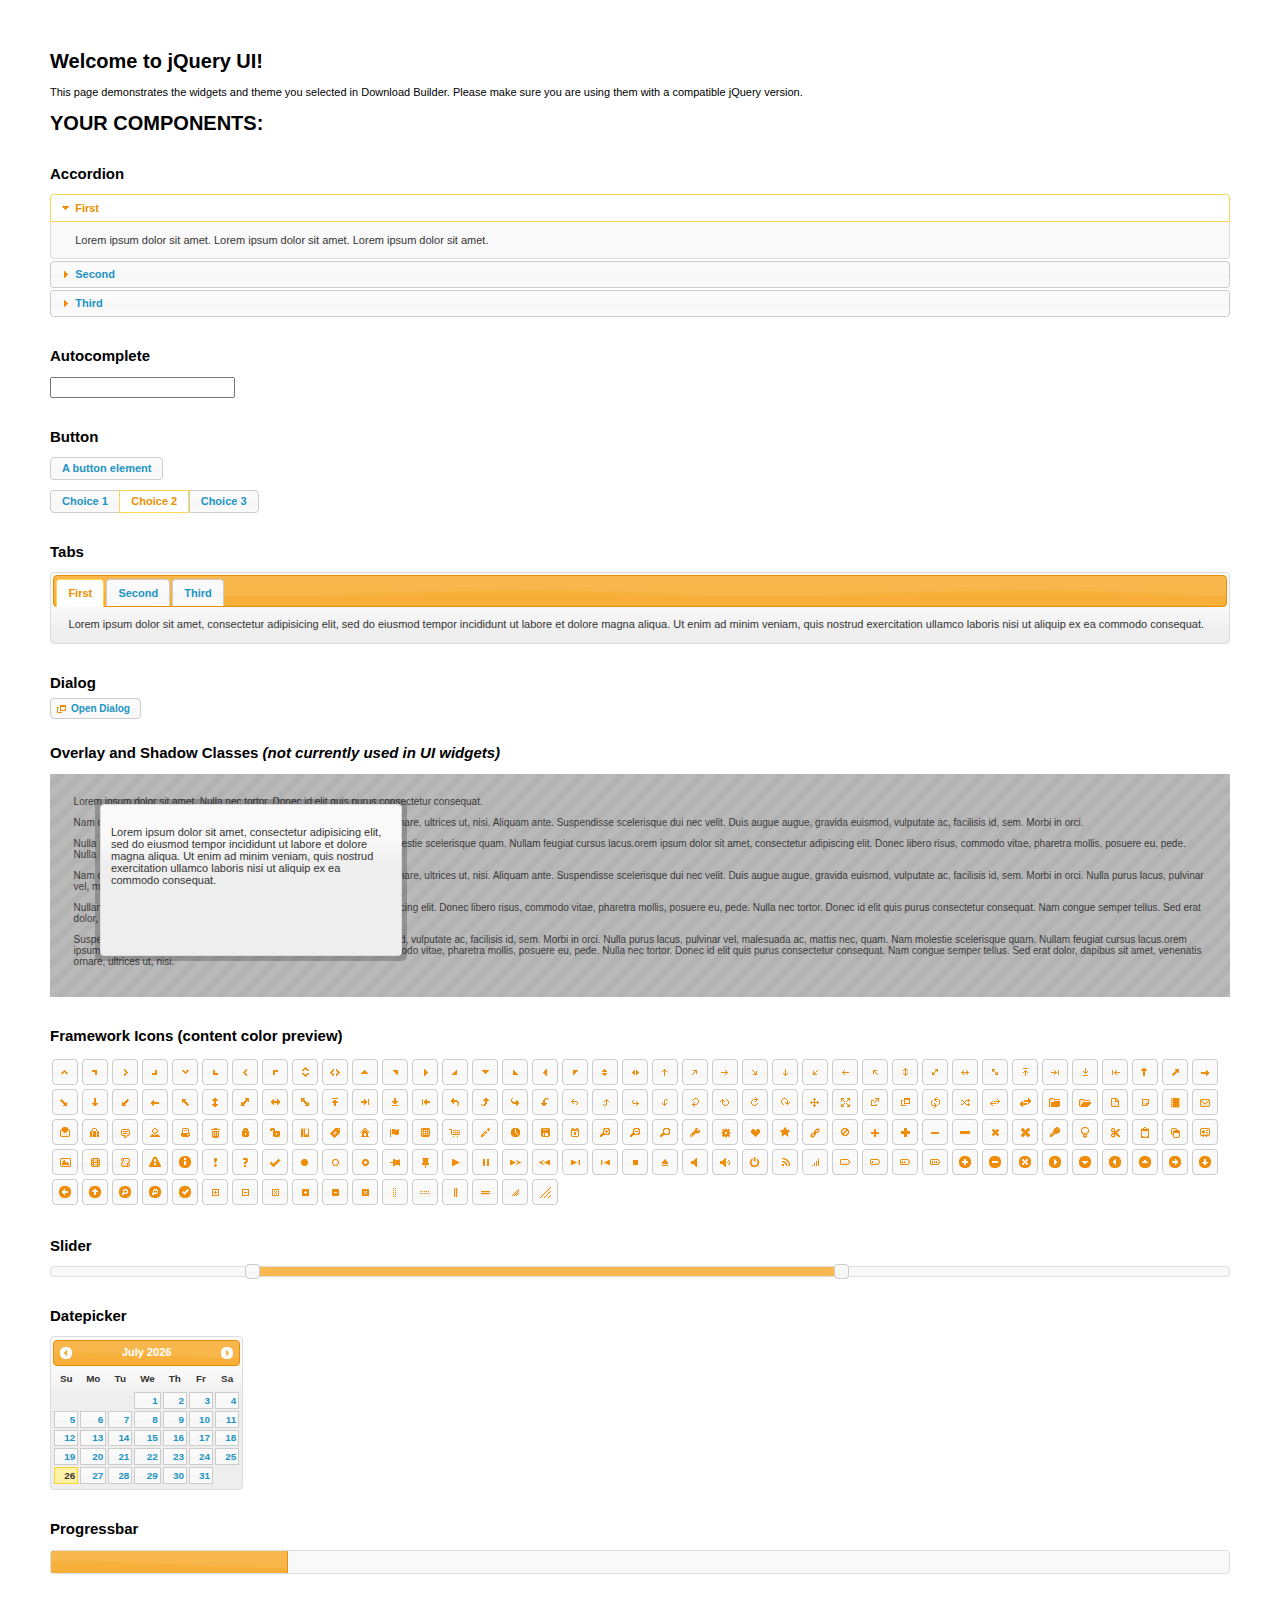
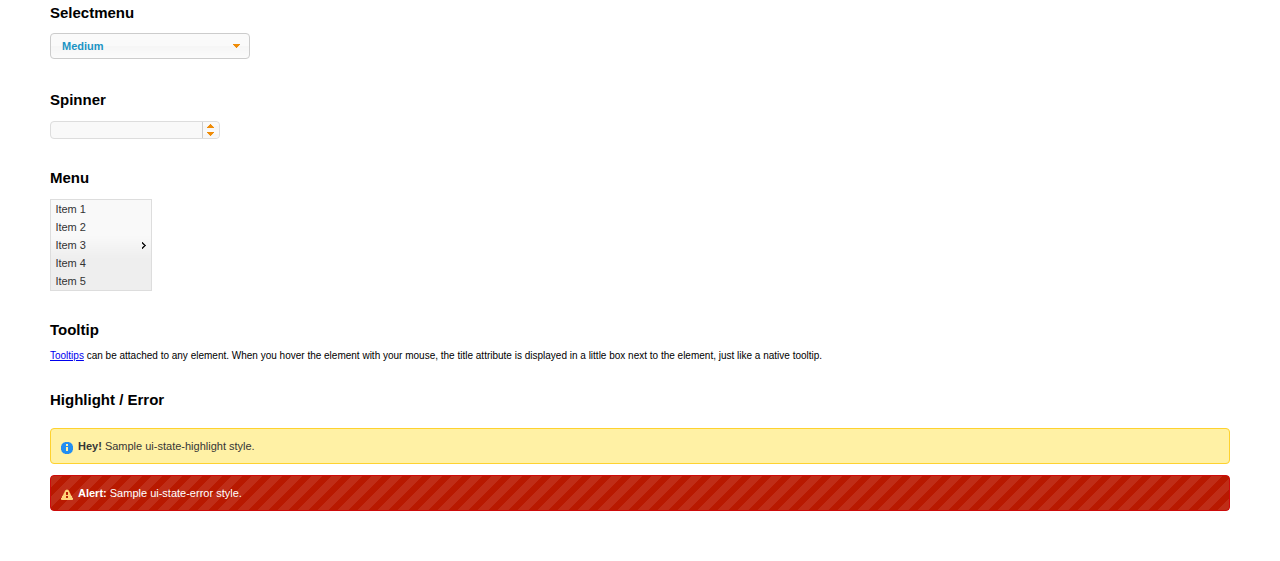
<file: 01_experiment/shared/full-projects/jquery-ui/index.html>
<!doctype html>
<html lang="us">
<head>
	<meta charset="utf-8">
	<title>jQuery UI Example Page</title>
	<link href="jquery-ui.css" rel="stylesheet">
	<style>
	body{
		font: 62.5% "Trebuchet MS", sans-serif;
		margin: 50px;
	}
	.demoHeaders {
		margin-top: 2em;
	}
	#dialog-link {
		padding: .4em 1em .4em 20px;
		text-decoration: none;
		position: relative;
	}
	#dialog-link span.ui-icon {
		margin: 0 5px 0 0;
		position: absolute;
		left: .2em;
		top: 50%;
		margin-top: -8px;
	}
	#icons {
		margin: 0;
		padding: 0;
	}
	#icons li {
		margin: 2px;
		position: relative;
		padding: 4px 0;
		cursor: pointer;
		float: left;
		list-style: none;
	}
	#icons span.ui-icon {
		float: left;
		margin: 0 4px;
	}
	.fakewindowcontain .ui-widget-overlay {
		position: absolute;
	}
	select {
		width: 200px;
	}
	</style>
</head>
<body>

<h1>Welcome to jQuery UI!</h1>

<div class="ui-widget">
	<p>This page demonstrates the widgets and theme you selected in Download Builder. Please make sure you are using them with a compatible jQuery version.</p>
</div>

<h1>YOUR COMPONENTS:</h1>


<!-- Accordion -->
<h2 class="demoHeaders">Accordion</h2>
<div id="accordion">
	<h3>First</h3>
	<div>Lorem ipsum dolor sit amet. Lorem ipsum dolor sit amet. Lorem ipsum dolor sit amet.</div>
	<h3>Second</h3>
	<div>Phasellus mattis tincidunt nibh.</div>
	<h3>Third</h3>
	<div>Nam dui erat, auctor a, dignissim quis.</div>
</div>



<!-- Autocomplete -->
<h2 class="demoHeaders">Autocomplete</h2>
<div>
	<input id="autocomplete" title="type &quot;a&quot;">
</div>



<!-- Button -->
<h2 class="demoHeaders">Button</h2>
<button id="button">A button element</button>
<form style="margin-top: 1em;">
	<div id="radioset">
		<input type="radio" id="radio1" name="radio"><label for="radio1">Choice 1</label>
		<input type="radio" id="radio2" name="radio" checked="checked"><label for="radio2">Choice 2</label>
		<input type="radio" id="radio3" name="radio"><label for="radio3">Choice 3</label>
	</div>
</form>



<!-- Tabs -->
<h2 class="demoHeaders">Tabs</h2>
<div id="tabs">
	<ul>
		<li><a href="#tabs-1">First</a></li>
		<li><a href="#tabs-2">Second</a></li>
		<li><a href="#tabs-3">Third</a></li>
	</ul>
	<div id="tabs-1">Lorem ipsum dolor sit amet, consectetur adipisicing elit, sed do eiusmod tempor incididunt ut labore et dolore magna aliqua. Ut enim ad minim veniam, quis nostrud exercitation ullamco laboris nisi ut aliquip ex ea commodo consequat.</div>
	<div id="tabs-2">Phasellus mattis tincidunt nibh. Cras orci urna, blandit id, pretium vel, aliquet ornare, felis. Maecenas scelerisque sem non nisl. Fusce sed lorem in enim dictum bibendum.</div>
	<div id="tabs-3">Nam dui erat, auctor a, dignissim quis, sollicitudin eu, felis. Pellentesque nisi urna, interdum eget, sagittis et, consequat vestibulum, lacus. Mauris porttitor ullamcorper augue.</div>
</div>



<!-- Dialog NOTE: Dialog is not generated by UI in this demo so it can be visually styled in themeroller-->
<h2 class="demoHeaders">Dialog</h2>
<p><a href="#" id="dialog-link" class="ui-state-default ui-corner-all"><span class="ui-icon ui-icon-newwin"></span>Open Dialog</a></p>

<h2 class="demoHeaders">Overlay and Shadow Classes <em>(not currently used in UI widgets)</em></h2>
<div style="position: relative; width: 96%; height: 200px; padding:1% 2%; overflow:hidden;" class="fakewindowcontain">
	<p>Lorem ipsum dolor sit amet,  Nulla nec tortor. Donec id elit quis purus consectetur consequat. </p><p>Nam congue semper tellus. Sed erat dolor, dapibus sit amet, venenatis ornare, ultrices ut, nisi. Aliquam ante. Suspendisse scelerisque dui nec velit. Duis augue augue, gravida euismod, vulputate ac, facilisis id, sem. Morbi in orci. </p><p>Nulla purus lacus, pulvinar vel, malesuada ac, mattis nec, quam. Nam molestie scelerisque quam. Nullam feugiat cursus lacus.orem ipsum dolor sit amet, consectetur adipiscing elit. Donec libero risus, commodo vitae, pharetra mollis, posuere eu, pede. Nulla nec tortor. Donec id elit quis purus consectetur consequat. </p><p>Nam congue semper tellus. Sed erat dolor, dapibus sit amet, venenatis ornare, ultrices ut, nisi. Aliquam ante. Suspendisse scelerisque dui nec velit. Duis augue augue, gravida euismod, vulputate ac, facilisis id, sem. Morbi in orci. Nulla purus lacus, pulvinar vel, malesuada ac, mattis nec, quam. Nam molestie scelerisque quam. </p><p>Nullam feugiat cursus lacus.orem ipsum dolor sit amet, consectetur adipiscing elit. Donec libero risus, commodo vitae, pharetra mollis, posuere eu, pede. Nulla nec tortor. Donec id elit quis purus consectetur consequat. Nam congue semper tellus. Sed erat dolor, dapibus sit amet, venenatis ornare, ultrices ut, nisi. Aliquam ante. </p><p>Suspendisse scelerisque dui nec velit. Duis augue augue, gravida euismod, vulputate ac, facilisis id, sem. Morbi in orci. Nulla purus lacus, pulvinar vel, malesuada ac, mattis nec, quam. Nam molestie scelerisque quam. Nullam feugiat cursus lacus.orem ipsum dolor sit amet, consectetur adipiscing elit. Donec libero risus, commodo vitae, pharetra mollis, posuere eu, pede. Nulla nec tortor. Donec id elit quis purus consectetur consequat. Nam congue semper tellus. Sed erat dolor, dapibus sit amet, venenatis ornare, ultrices ut, nisi. </p>

	<!-- ui-dialog -->
	<div class="ui-overlay"><div class="ui-widget-overlay"></div><div class="ui-widget-shadow ui-corner-all" style="width: 302px; height: 152px; position: absolute; left: 50px; top: 30px;"></div></div>
	<div style="position: absolute; width: 280px; height: 130px;left: 50px; top: 30px; padding: 10px;" class="ui-widget ui-widget-content ui-corner-all">
		<div class="ui-dialog-content ui-widget-content" style="background: none; border: 0;">
			<p>Lorem ipsum dolor sit amet, consectetur adipisicing elit, sed do eiusmod tempor incididunt ut labore et dolore magna aliqua. Ut enim ad minim veniam, quis nostrud exercitation ullamco laboris nisi ut aliquip ex ea commodo consequat.</p>
		</div>
	</div>

</div>

<!-- ui-dialog -->
<div id="dialog" title="Dialog Title">
	<p>Lorem ipsum dolor sit amet, consectetur adipisicing elit, sed do eiusmod tempor incididunt ut labore et dolore magna aliqua. Ut enim ad minim veniam, quis nostrud exercitation ullamco laboris nisi ut aliquip ex ea commodo consequat.</p>
</div>



<h2 class="demoHeaders">Framework Icons (content color preview)</h2>
<ul id="icons" class="ui-widget ui-helper-clearfix">
	<li class="ui-state-default ui-corner-all" title=".ui-icon-carat-1-n"><span class="ui-icon ui-icon-carat-1-n"></span></li>
	<li class="ui-state-default ui-corner-all" title=".ui-icon-carat-1-ne"><span class="ui-icon ui-icon-carat-1-ne"></span></li>
	<li class="ui-state-default ui-corner-all" title=".ui-icon-carat-1-e"><span class="ui-icon ui-icon-carat-1-e"></span></li>
	<li class="ui-state-default ui-corner-all" title=".ui-icon-carat-1-se"><span class="ui-icon ui-icon-carat-1-se"></span></li>
	<li class="ui-state-default ui-corner-all" title=".ui-icon-carat-1-s"><span class="ui-icon ui-icon-carat-1-s"></span></li>
	<li class="ui-state-default ui-corner-all" title=".ui-icon-carat-1-sw"><span class="ui-icon ui-icon-carat-1-sw"></span></li>
	<li class="ui-state-default ui-corner-all" title=".ui-icon-carat-1-w"><span class="ui-icon ui-icon-carat-1-w"></span></li>
	<li class="ui-state-default ui-corner-all" title=".ui-icon-carat-1-nw"><span class="ui-icon ui-icon-carat-1-nw"></span></li>
	<li class="ui-state-default ui-corner-all" title=".ui-icon-carat-2-n-s"><span class="ui-icon ui-icon-carat-2-n-s"></span></li>
	<li class="ui-state-default ui-corner-all" title=".ui-icon-carat-2-e-w"><span class="ui-icon ui-icon-carat-2-e-w"></span></li>
	<li class="ui-state-default ui-corner-all" title=".ui-icon-triangle-1-n"><span class="ui-icon ui-icon-triangle-1-n"></span></li>
	<li class="ui-state-default ui-corner-all" title=".ui-icon-triangle-1-ne"><span class="ui-icon ui-icon-triangle-1-ne"></span></li>
	<li class="ui-state-default ui-corner-all" title=".ui-icon-triangle-1-e"><span class="ui-icon ui-icon-triangle-1-e"></span></li>
	<li class="ui-state-default ui-corner-all" title=".ui-icon-triangle-1-se"><span class="ui-icon ui-icon-triangle-1-se"></span></li>
	<li class="ui-state-default ui-corner-all" title=".ui-icon-triangle-1-s"><span class="ui-icon ui-icon-triangle-1-s"></span></li>
	<li class="ui-state-default ui-corner-all" title=".ui-icon-triangle-1-sw"><span class="ui-icon ui-icon-triangle-1-sw"></span></li>
	<li class="ui-state-default ui-corner-all" title=".ui-icon-triangle-1-w"><span class="ui-icon ui-icon-triangle-1-w"></span></li>
	<li class="ui-state-default ui-corner-all" title=".ui-icon-triangle-1-nw"><span class="ui-icon ui-icon-triangle-1-nw"></span></li>
	<li class="ui-state-default ui-corner-all" title=".ui-icon-triangle-2-n-s"><span class="ui-icon ui-icon-triangle-2-n-s"></span></li>
	<li class="ui-state-default ui-corner-all" title=".ui-icon-triangle-2-e-w"><span class="ui-icon ui-icon-triangle-2-e-w"></span></li>
	<li class="ui-state-default ui-corner-all" title=".ui-icon-arrow-1-n"><span class="ui-icon ui-icon-arrow-1-n"></span></li>
	<li class="ui-state-default ui-corner-all" title=".ui-icon-arrow-1-ne"><span class="ui-icon ui-icon-arrow-1-ne"></span></li>
	<li class="ui-state-default ui-corner-all" title=".ui-icon-arrow-1-e"><span class="ui-icon ui-icon-arrow-1-e"></span></li>
	<li class="ui-state-default ui-corner-all" title=".ui-icon-arrow-1-se"><span class="ui-icon ui-icon-arrow-1-se"></span></li>
	<li class="ui-state-default ui-corner-all" title=".ui-icon-arrow-1-s"><span class="ui-icon ui-icon-arrow-1-s"></span></li>
	<li class="ui-state-default ui-corner-all" title=".ui-icon-arrow-1-sw"><span class="ui-icon ui-icon-arrow-1-sw"></span></li>
	<li class="ui-state-default ui-corner-all" title=".ui-icon-arrow-1-w"><span class="ui-icon ui-icon-arrow-1-w"></span></li>
	<li class="ui-state-default ui-corner-all" title=".ui-icon-arrow-1-nw"><span class="ui-icon ui-icon-arrow-1-nw"></span></li>
	<li class="ui-state-default ui-corner-all" title=".ui-icon-arrow-2-n-s"><span class="ui-icon ui-icon-arrow-2-n-s"></span></li>
	<li class="ui-state-default ui-corner-all" title=".ui-icon-arrow-2-ne-sw"><span class="ui-icon ui-icon-arrow-2-ne-sw"></span></li>
	<li class="ui-state-default ui-corner-all" title=".ui-icon-arrow-2-e-w"><span class="ui-icon ui-icon-arrow-2-e-w"></span></li>
	<li class="ui-state-default ui-corner-all" title=".ui-icon-arrow-2-se-nw"><span class="ui-icon ui-icon-arrow-2-se-nw"></span></li>
	<li class="ui-state-default ui-corner-all" title=".ui-icon-arrowstop-1-n"><span class="ui-icon ui-icon-arrowstop-1-n"></span></li>
	<li class="ui-state-default ui-corner-all" title=".ui-icon-arrowstop-1-e"><span class="ui-icon ui-icon-arrowstop-1-e"></span></li>
	<li class="ui-state-default ui-corner-all" title=".ui-icon-arrowstop-1-s"><span class="ui-icon ui-icon-arrowstop-1-s"></span></li>
	<li class="ui-state-default ui-corner-all" title=".ui-icon-arrowstop-1-w"><span class="ui-icon ui-icon-arrowstop-1-w"></span></li>
	<li class="ui-state-default ui-corner-all" title=".ui-icon-arrowthick-1-n"><span class="ui-icon ui-icon-arrowthick-1-n"></span></li>
	<li class="ui-state-default ui-corner-all" title=".ui-icon-arrowthick-1-ne"><span class="ui-icon ui-icon-arrowthick-1-ne"></span></li>
	<li class="ui-state-default ui-corner-all" title=".ui-icon-arrowthick-1-e"><span class="ui-icon ui-icon-arrowthick-1-e"></span></li>
	<li class="ui-state-default ui-corner-all" title=".ui-icon-arrowthick-1-se"><span class="ui-icon ui-icon-arrowthick-1-se"></span></li>
	<li class="ui-state-default ui-corner-all" title=".ui-icon-arrowthick-1-s"><span class="ui-icon ui-icon-arrowthick-1-s"></span></li>
	<li class="ui-state-default ui-corner-all" title=".ui-icon-arrowthick-1-sw"><span class="ui-icon ui-icon-arrowthick-1-sw"></span></li>
	<li class="ui-state-default ui-corner-all" title=".ui-icon-arrowthick-1-w"><span class="ui-icon ui-icon-arrowthick-1-w"></span></li>
	<li class="ui-state-default ui-corner-all" title=".ui-icon-arrowthick-1-nw"><span class="ui-icon ui-icon-arrowthick-1-nw"></span></li>
	<li class="ui-state-default ui-corner-all" title=".ui-icon-arrowthick-2-n-s"><span class="ui-icon ui-icon-arrowthick-2-n-s"></span></li>
	<li class="ui-state-default ui-corner-all" title=".ui-icon-arrowthick-2-ne-sw"><span class="ui-icon ui-icon-arrowthick-2-ne-sw"></span></li>
	<li class="ui-state-default ui-corner-all" title=".ui-icon-arrowthick-2-e-w"><span class="ui-icon ui-icon-arrowthick-2-e-w"></span></li>
	<li class="ui-state-default ui-corner-all" title=".ui-icon-arrowthick-2-se-nw"><span class="ui-icon ui-icon-arrowthick-2-se-nw"></span></li>
	<li class="ui-state-default ui-corner-all" title=".ui-icon-arrowthickstop-1-n"><span class="ui-icon ui-icon-arrowthickstop-1-n"></span></li>
	<li class="ui-state-default ui-corner-all" title=".ui-icon-arrowthickstop-1-e"><span class="ui-icon ui-icon-arrowthickstop-1-e"></span></li>
	<li class="ui-state-default ui-corner-all" title=".ui-icon-arrowthickstop-1-s"><span class="ui-icon ui-icon-arrowthickstop-1-s"></span></li>
	<li class="ui-state-default ui-corner-all" title=".ui-icon-arrowthickstop-1-w"><span class="ui-icon ui-icon-arrowthickstop-1-w"></span></li>
	<li class="ui-state-default ui-corner-all" title=".ui-icon-arrowreturnthick-1-w"><span class="ui-icon ui-icon-arrowreturnthick-1-w"></span></li>
	<li class="ui-state-default ui-corner-all" title=".ui-icon-arrowreturnthick-1-n"><span class="ui-icon ui-icon-arrowreturnthick-1-n"></span></li>
	<li class="ui-state-default ui-corner-all" title=".ui-icon-arrowreturnthick-1-e"><span class="ui-icon ui-icon-arrowreturnthick-1-e"></span></li>
	<li class="ui-state-default ui-corner-all" title=".ui-icon-arrowreturnthick-1-s"><span class="ui-icon ui-icon-arrowreturnthick-1-s"></span></li>
	<li class="ui-state-default ui-corner-all" title=".ui-icon-arrowreturn-1-w"><span class="ui-icon ui-icon-arrowreturn-1-w"></span></li>
	<li class="ui-state-default ui-corner-all" title=".ui-icon-arrowreturn-1-n"><span class="ui-icon ui-icon-arrowreturn-1-n"></span></li>
	<li class="ui-state-default ui-corner-all" title=".ui-icon-arrowreturn-1-e"><span class="ui-icon ui-icon-arrowreturn-1-e"></span></li>
	<li class="ui-state-default ui-corner-all" title=".ui-icon-arrowreturn-1-s"><span class="ui-icon ui-icon-arrowreturn-1-s"></span></li>
	<li class="ui-state-default ui-corner-all" title=".ui-icon-arrowrefresh-1-w"><span class="ui-icon ui-icon-arrowrefresh-1-w"></span></li>
	<li class="ui-state-default ui-corner-all" title=".ui-icon-arrowrefresh-1-n"><span class="ui-icon ui-icon-arrowrefresh-1-n"></span></li>
	<li class="ui-state-default ui-corner-all" title=".ui-icon-arrowrefresh-1-e"><span class="ui-icon ui-icon-arrowrefresh-1-e"></span></li>
	<li class="ui-state-default ui-corner-all" title=".ui-icon-arrowrefresh-1-s"><span class="ui-icon ui-icon-arrowrefresh-1-s"></span></li>
	<li class="ui-state-default ui-corner-all" title=".ui-icon-arrow-4"><span class="ui-icon ui-icon-arrow-4"></span></li>
	<li class="ui-state-default ui-corner-all" title=".ui-icon-arrow-4-diag"><span class="ui-icon ui-icon-arrow-4-diag"></span></li>
	<li class="ui-state-default ui-corner-all" title=".ui-icon-extlink"><span class="ui-icon ui-icon-extlink"></span></li>
	<li class="ui-state-default ui-corner-all" title=".ui-icon-newwin"><span class="ui-icon ui-icon-newwin"></span></li>
	<li class="ui-state-default ui-corner-all" title=".ui-icon-refresh"><span class="ui-icon ui-icon-refresh"></span></li>
	<li class="ui-state-default ui-corner-all" title=".ui-icon-shuffle"><span class="ui-icon ui-icon-shuffle"></span></li>
	<li class="ui-state-default ui-corner-all" title=".ui-icon-transfer-e-w"><span class="ui-icon ui-icon-transfer-e-w"></span></li>
	<li class="ui-state-default ui-corner-all" title=".ui-icon-transferthick-e-w"><span class="ui-icon ui-icon-transferthick-e-w"></span></li>
	<li class="ui-state-default ui-corner-all" title=".ui-icon-folder-collapsed"><span class="ui-icon ui-icon-folder-collapsed"></span></li>
	<li class="ui-state-default ui-corner-all" title=".ui-icon-folder-open"><span class="ui-icon ui-icon-folder-open"></span></li>
	<li class="ui-state-default ui-corner-all" title=".ui-icon-document"><span class="ui-icon ui-icon-document"></span></li>
	<li class="ui-state-default ui-corner-all" title=".ui-icon-document-b"><span class="ui-icon ui-icon-document-b"></span></li>
	<li class="ui-state-default ui-corner-all" title=".ui-icon-note"><span class="ui-icon ui-icon-note"></span></li>
	<li class="ui-state-default ui-corner-all" title=".ui-icon-mail-closed"><span class="ui-icon ui-icon-mail-closed"></span></li>
	<li class="ui-state-default ui-corner-all" title=".ui-icon-mail-open"><span class="ui-icon ui-icon-mail-open"></span></li>
	<li class="ui-state-default ui-corner-all" title=".ui-icon-suitcase"><span class="ui-icon ui-icon-suitcase"></span></li>
	<li class="ui-state-default ui-corner-all" title=".ui-icon-comment"><span class="ui-icon ui-icon-comment"></span></li>
	<li class="ui-state-default ui-corner-all" title=".ui-icon-person"><span class="ui-icon ui-icon-person"></span></li>
	<li class="ui-state-default ui-corner-all" title=".ui-icon-print"><span class="ui-icon ui-icon-print"></span></li>
	<li class="ui-state-default ui-corner-all" title=".ui-icon-trash"><span class="ui-icon ui-icon-trash"></span></li>
	<li class="ui-state-default ui-corner-all" title=".ui-icon-locked"><span class="ui-icon ui-icon-locked"></span></li>
	<li class="ui-state-default ui-corner-all" title=".ui-icon-unlocked"><span class="ui-icon ui-icon-unlocked"></span></li>
	<li class="ui-state-default ui-corner-all" title=".ui-icon-bookmark"><span class="ui-icon ui-icon-bookmark"></span></li>
	<li class="ui-state-default ui-corner-all" title=".ui-icon-tag"><span class="ui-icon ui-icon-tag"></span></li>
	<li class="ui-state-default ui-corner-all" title=".ui-icon-home"><span class="ui-icon ui-icon-home"></span></li>
	<li class="ui-state-default ui-corner-all" title=".ui-icon-flag"><span class="ui-icon ui-icon-flag"></span></li>
	<li class="ui-state-default ui-corner-all" title=".ui-icon-calculator"><span class="ui-icon ui-icon-calculator"></span></li>
	<li class="ui-state-default ui-corner-all" title=".ui-icon-cart"><span class="ui-icon ui-icon-cart"></span></li>
	<li class="ui-state-default ui-corner-all" title=".ui-icon-pencil"><span class="ui-icon ui-icon-pencil"></span></li>
	<li class="ui-state-default ui-corner-all" title=".ui-icon-clock"><span class="ui-icon ui-icon-clock"></span></li>
	<li class="ui-state-default ui-corner-all" title=".ui-icon-disk"><span class="ui-icon ui-icon-disk"></span></li>
	<li class="ui-state-default ui-corner-all" title=".ui-icon-calendar"><span class="ui-icon ui-icon-calendar"></span></li>
	<li class="ui-state-default ui-corner-all" title=".ui-icon-zoomin"><span class="ui-icon ui-icon-zoomin"></span></li>
	<li class="ui-state-default ui-corner-all" title=".ui-icon-zoomout"><span class="ui-icon ui-icon-zoomout"></span></li>
	<li class="ui-state-default ui-corner-all" title=".ui-icon-search"><span class="ui-icon ui-icon-search"></span></li>
	<li class="ui-state-default ui-corner-all" title=".ui-icon-wrench"><span class="ui-icon ui-icon-wrench"></span></li>
	<li class="ui-state-default ui-corner-all" title=".ui-icon-gear"><span class="ui-icon ui-icon-gear"></span></li>
	<li class="ui-state-default ui-corner-all" title=".ui-icon-heart"><span class="ui-icon ui-icon-heart"></span></li>
	<li class="ui-state-default ui-corner-all" title=".ui-icon-star"><span class="ui-icon ui-icon-star"></span></li>
	<li class="ui-state-default ui-corner-all" title=".ui-icon-link"><span class="ui-icon ui-icon-link"></span></li>
	<li class="ui-state-default ui-corner-all" title=".ui-icon-cancel"><span class="ui-icon ui-icon-cancel"></span></li>
	<li class="ui-state-default ui-corner-all" title=".ui-icon-plus"><span class="ui-icon ui-icon-plus"></span></li>
	<li class="ui-state-default ui-corner-all" title=".ui-icon-plusthick"><span class="ui-icon ui-icon-plusthick"></span></li>
	<li class="ui-state-default ui-corner-all" title=".ui-icon-minus"><span class="ui-icon ui-icon-minus"></span></li>
	<li class="ui-state-default ui-corner-all" title=".ui-icon-minusthick"><span class="ui-icon ui-icon-minusthick"></span></li>
	<li class="ui-state-default ui-corner-all" title=".ui-icon-close"><span class="ui-icon ui-icon-close"></span></li>
	<li class="ui-state-default ui-corner-all" title=".ui-icon-closethick"><span class="ui-icon ui-icon-closethick"></span></li>
	<li class="ui-state-default ui-corner-all" title=".ui-icon-key"><span class="ui-icon ui-icon-key"></span></li>
	<li class="ui-state-default ui-corner-all" title=".ui-icon-lightbulb"><span class="ui-icon ui-icon-lightbulb"></span></li>
	<li class="ui-state-default ui-corner-all" title=".ui-icon-scissors"><span class="ui-icon ui-icon-scissors"></span></li>
	<li class="ui-state-default ui-corner-all" title=".ui-icon-clipboard"><span class="ui-icon ui-icon-clipboard"></span></li>
	<li class="ui-state-default ui-corner-all" title=".ui-icon-copy"><span class="ui-icon ui-icon-copy"></span></li>
	<li class="ui-state-default ui-corner-all" title=".ui-icon-contact"><span class="ui-icon ui-icon-contact"></span></li>
	<li class="ui-state-default ui-corner-all" title=".ui-icon-image"><span class="ui-icon ui-icon-image"></span></li>
	<li class="ui-state-default ui-corner-all" title=".ui-icon-video"><span class="ui-icon ui-icon-video"></span></li>
	<li class="ui-state-default ui-corner-all" title=".ui-icon-script"><span class="ui-icon ui-icon-script"></span></li>
	<li class="ui-state-default ui-corner-all" title=".ui-icon-alert"><span class="ui-icon ui-icon-alert"></span></li>
	<li class="ui-state-default ui-corner-all" title=".ui-icon-info"><span class="ui-icon ui-icon-info"></span></li>
	<li class="ui-state-default ui-corner-all" title=".ui-icon-notice"><span class="ui-icon ui-icon-notice"></span></li>
	<li class="ui-state-default ui-corner-all" title=".ui-icon-help"><span class="ui-icon ui-icon-help"></span></li>
	<li class="ui-state-default ui-corner-all" title=".ui-icon-check"><span class="ui-icon ui-icon-check"></span></li>
	<li class="ui-state-default ui-corner-all" title=".ui-icon-bullet"><span class="ui-icon ui-icon-bullet"></span></li>
	<li class="ui-state-default ui-corner-all" title=".ui-icon-radio-off"><span class="ui-icon ui-icon-radio-off"></span></li>
	<li class="ui-state-default ui-corner-all" title=".ui-icon-radio-on"><span class="ui-icon ui-icon-radio-on"></span></li>
	<li class="ui-state-default ui-corner-all" title=".ui-icon-pin-w"><span class="ui-icon ui-icon-pin-w"></span></li>
	<li class="ui-state-default ui-corner-all" title=".ui-icon-pin-s"><span class="ui-icon ui-icon-pin-s"></span></li>
	<li class="ui-state-default ui-corner-all" title=".ui-icon-play"><span class="ui-icon ui-icon-play"></span></li>
	<li class="ui-state-default ui-corner-all" title=".ui-icon-pause"><span class="ui-icon ui-icon-pause"></span></li>
	<li class="ui-state-default ui-corner-all" title=".ui-icon-seek-next"><span class="ui-icon ui-icon-seek-next"></span></li>
	<li class="ui-state-default ui-corner-all" title=".ui-icon-seek-prev"><span class="ui-icon ui-icon-seek-prev"></span></li>
	<li class="ui-state-default ui-corner-all" title=".ui-icon-seek-end"><span class="ui-icon ui-icon-seek-end"></span></li>
	<li class="ui-state-default ui-corner-all" title=".ui-icon-seek-first"><span class="ui-icon ui-icon-seek-first"></span></li>
	<li class="ui-state-default ui-corner-all" title=".ui-icon-stop"><span class="ui-icon ui-icon-stop"></span></li>
	<li class="ui-state-default ui-corner-all" title=".ui-icon-eject"><span class="ui-icon ui-icon-eject"></span></li>
	<li class="ui-state-default ui-corner-all" title=".ui-icon-volume-off"><span class="ui-icon ui-icon-volume-off"></span></li>
	<li class="ui-state-default ui-corner-all" title=".ui-icon-volume-on"><span class="ui-icon ui-icon-volume-on"></span></li>
	<li class="ui-state-default ui-corner-all" title=".ui-icon-power"><span class="ui-icon ui-icon-power"></span></li>
	<li class="ui-state-default ui-corner-all" title=".ui-icon-signal-diag"><span class="ui-icon ui-icon-signal-diag"></span></li>
	<li class="ui-state-default ui-corner-all" title=".ui-icon-signal"><span class="ui-icon ui-icon-signal"></span></li>
	<li class="ui-state-default ui-corner-all" title=".ui-icon-battery-0"><span class="ui-icon ui-icon-battery-0"></span></li>
	<li class="ui-state-default ui-corner-all" title=".ui-icon-battery-1"><span class="ui-icon ui-icon-battery-1"></span></li>
	<li class="ui-state-default ui-corner-all" title=".ui-icon-battery-2"><span class="ui-icon ui-icon-battery-2"></span></li>
	<li class="ui-state-default ui-corner-all" title=".ui-icon-battery-3"><span class="ui-icon ui-icon-battery-3"></span></li>
	<li class="ui-state-default ui-corner-all" title=".ui-icon-circle-plus"><span class="ui-icon ui-icon-circle-plus"></span></li>
	<li class="ui-state-default ui-corner-all" title=".ui-icon-circle-minus"><span class="ui-icon ui-icon-circle-minus"></span></li>
	<li class="ui-state-default ui-corner-all" title=".ui-icon-circle-close"><span class="ui-icon ui-icon-circle-close"></span></li>
	<li class="ui-state-default ui-corner-all" title=".ui-icon-circle-triangle-e"><span class="ui-icon ui-icon-circle-triangle-e"></span></li>
	<li class="ui-state-default ui-corner-all" title=".ui-icon-circle-triangle-s"><span class="ui-icon ui-icon-circle-triangle-s"></span></li>
	<li class="ui-state-default ui-corner-all" title=".ui-icon-circle-triangle-w"><span class="ui-icon ui-icon-circle-triangle-w"></span></li>
	<li class="ui-state-default ui-corner-all" title=".ui-icon-circle-triangle-n"><span class="ui-icon ui-icon-circle-triangle-n"></span></li>
	<li class="ui-state-default ui-corner-all" title=".ui-icon-circle-arrow-e"><span class="ui-icon ui-icon-circle-arrow-e"></span></li>
	<li class="ui-state-default ui-corner-all" title=".ui-icon-circle-arrow-s"><span class="ui-icon ui-icon-circle-arrow-s"></span></li>
	<li class="ui-state-default ui-corner-all" title=".ui-icon-circle-arrow-w"><span class="ui-icon ui-icon-circle-arrow-w"></span></li>
	<li class="ui-state-default ui-corner-all" title=".ui-icon-circle-arrow-n"><span class="ui-icon ui-icon-circle-arrow-n"></span></li>
	<li class="ui-state-default ui-corner-all" title=".ui-icon-circle-zoomin"><span class="ui-icon ui-icon-circle-zoomin"></span></li>
	<li class="ui-state-default ui-corner-all" title=".ui-icon-circle-zoomout"><span class="ui-icon ui-icon-circle-zoomout"></span></li>
	<li class="ui-state-default ui-corner-all" title=".ui-icon-circle-check"><span class="ui-icon ui-icon-circle-check"></span></li>
	<li class="ui-state-default ui-corner-all" title=".ui-icon-circlesmall-plus"><span class="ui-icon ui-icon-circlesmall-plus"></span></li>
	<li class="ui-state-default ui-corner-all" title=".ui-icon-circlesmall-minus"><span class="ui-icon ui-icon-circlesmall-minus"></span></li>
	<li class="ui-state-default ui-corner-all" title=".ui-icon-circlesmall-close"><span class="ui-icon ui-icon-circlesmall-close"></span></li>
	<li class="ui-state-default ui-corner-all" title=".ui-icon-squaresmall-plus"><span class="ui-icon ui-icon-squaresmall-plus"></span></li>
	<li class="ui-state-default ui-corner-all" title=".ui-icon-squaresmall-minus"><span class="ui-icon ui-icon-squaresmall-minus"></span></li>
	<li class="ui-state-default ui-corner-all" title=".ui-icon-squaresmall-close"><span class="ui-icon ui-icon-squaresmall-close"></span></li>
	<li class="ui-state-default ui-corner-all" title=".ui-icon-grip-dotted-vertical"><span class="ui-icon ui-icon-grip-dotted-vertical"></span></li>
	<li class="ui-state-default ui-corner-all" title=".ui-icon-grip-dotted-horizontal"><span class="ui-icon ui-icon-grip-dotted-horizontal"></span></li>
	<li class="ui-state-default ui-corner-all" title=".ui-icon-grip-solid-vertical"><span class="ui-icon ui-icon-grip-solid-vertical"></span></li>
	<li class="ui-state-default ui-corner-all" title=".ui-icon-grip-solid-horizontal"><span class="ui-icon ui-icon-grip-solid-horizontal"></span></li>
	<li class="ui-state-default ui-corner-all" title=".ui-icon-gripsmall-diagonal-se"><span class="ui-icon ui-icon-gripsmall-diagonal-se"></span></li>
	<li class="ui-state-default ui-corner-all" title=".ui-icon-grip-diagonal-se"><span class="ui-icon ui-icon-grip-diagonal-se"></span></li>
</ul>


<!-- Slider -->
<h2 class="demoHeaders">Slider</h2>
<div id="slider"></div>



<!-- Datepicker -->
<h2 class="demoHeaders">Datepicker</h2>
<div id="datepicker"></div>



<!-- Progressbar -->
<h2 class="demoHeaders">Progressbar</h2>
<div id="progressbar"></div>



<!-- Progressbar -->
<h2 class="demoHeaders">Selectmenu</h2>
<select id="selectmenu">
	<option>Slower</option>
	<option>Slow</option>
	<option selected="selected">Medium</option>
	<option>Fast</option>
	<option>Faster</option>
</select>



<!-- Spinner -->
<h2 class="demoHeaders">Spinner</h2>
<input id="spinner">



<!-- Menu -->
<h2 class="demoHeaders">Menu</h2>
<ul style="width:100px;" id="menu">
	<li>Item 1</li>
	<li>Item 2</li>
	<li>Item 3
		<ul>
			<li>Item 3-1</li>
			<li>Item 3-2</li>
			<li>Item 3-3</li>
			<li>Item 3-4</li>
			<li>Item 3-5</li>
		</ul>
	</li>
	<li>Item 4</li>
	<li>Item 5</li>
</ul>



<!-- Tooltip -->
<h2 class="demoHeaders">Tooltip</h2>
<p id="tooltip">
	<a href="#" title="That&apos;s what this widget is">Tooltips</a> can be attached to any element. When you hover
the element with your mouse, the title attribute is displayed in a little box next to the element, just like a native tooltip.
</p>


<!-- Highlight / Error -->
<h2 class="demoHeaders">Highlight / Error</h2>
<div class="ui-widget">
	<div class="ui-state-highlight ui-corner-all" style="margin-top: 20px; padding: 0 .7em;">
		<p><span class="ui-icon ui-icon-info" style="float: left; margin-right: .3em;"></span>
		<strong>Hey!</strong> Sample ui-state-highlight style.</p>
	</div>
</div>
<br>
<div class="ui-widget">
	<div class="ui-state-error ui-corner-all" style="padding: 0 .7em;">
		<p><span class="ui-icon ui-icon-alert" style="float: left; margin-right: .3em;"></span>
		<strong>Alert:</strong> Sample ui-state-error style.</p>
	</div>
</div>

<script src="external/jquery/jquery.js"></script>
<script src="jquery-ui.js"></script>
<script>

$( "#accordion" ).accordion();



var availableTags = [
	"ActionScript",
	"AppleScript",
	"Asp",
	"BASIC",
	"C",
	"C++",
	"Clojure",
	"COBOL",
	"ColdFusion",
	"Erlang",
	"Fortran",
	"Groovy",
	"Haskell",
	"Java",
	"JavaScript",
	"Lisp",
	"Perl",
	"PHP",
	"Python",
	"Ruby",
	"Scala",
	"Scheme"
];
$( "#autocomplete" ).autocomplete({
	source: availableTags
});



$( "#button" ).button();
$( "#radioset" ).buttonset();



$( "#tabs" ).tabs();



$( "#dialog" ).dialog({
	autoOpen: false,
	width: 400,
	buttons: [
		{
			text: "Ok",
			click: function() {
				$( this ).dialog( "close" );
			}
		},
		{
			text: "Cancel",
			click: function() {
				$( this ).dialog( "close" );
			}
		}
	]
});

// Link to open the dialog
$( "#dialog-link" ).click(function( event ) {
	$( "#dialog" ).dialog( "open" );
	event.preventDefault();
});



$( "#datepicker" ).datepicker({
	inline: true
});



$( "#slider" ).slider({
	range: true,
	values: [ 17, 67 ]
});



$( "#progressbar" ).progressbar({
	value: 20
});



$( "#spinner" ).spinner();



$( "#menu" ).menu();



$( "#tooltip" ).tooltip();



$( "#selectmenu" ).selectmenu();


// Hover states on the static widgets
$( "#dialog-link, #icons li" ).hover(
	function() {
		$( this ).addClass( "ui-state-hover" );
	},
	function() {
		$( this ).removeClass( "ui-state-hover" );
	}
);
</script>
</body>
</html>
</file>
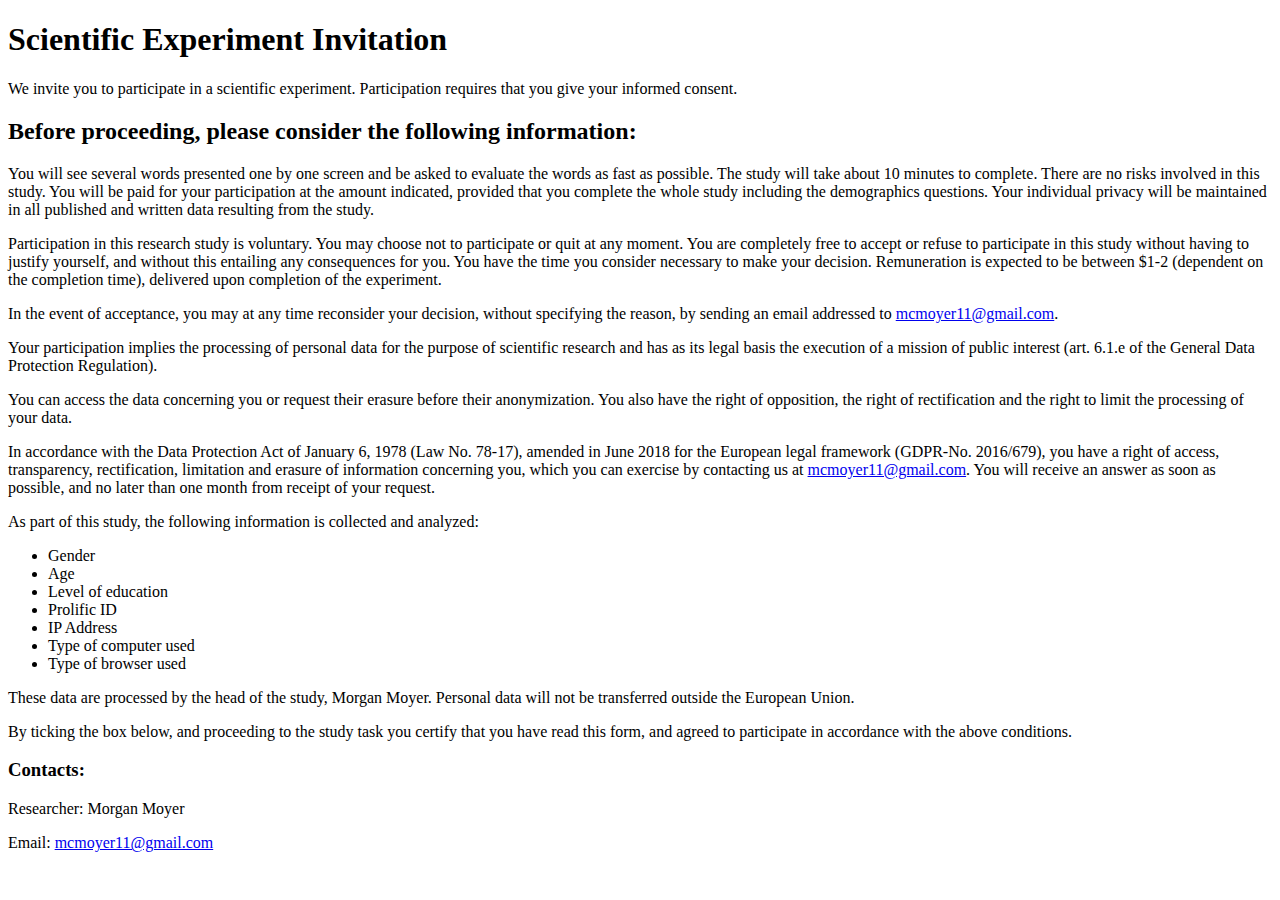
<file: 01_experiment/chunk_includes/consent.html>
<!DOCTYPE html>
<html lang="en">
<head>
    <meta charset="UTF-8">
    <meta name="viewport" content="width=device-width, initial-scale=1.0">
    <title>Scientific Experiment Invitation</title>
</head>
<body>
    <h1>Scientific Experiment Invitation</h1>
    <p>We invite you to participate in a scientific experiment. Participation requires that you give your informed consent.</p>

    <h2>Before proceeding, please consider the following information:</h2>
    
    <p>You will see several words presented one by one screen and be asked to evaluate the words as fast as possible. The study will take about 10 minutes to complete. There are no risks involved in this study. You will be paid for your participation at the amount indicated, provided that you complete the whole study including the demographics questions. Your individual privacy will be maintained in all published and written data resulting from the study.</p>
    
    <p>Participation in this research study is voluntary. You may choose not to participate or quit at any moment. You are completely free to accept or refuse to participate in this study without having to justify yourself, and without this entailing any consequences for you. You have the time you consider necessary to make your decision. Remuneration is expected to be between $1-2 (dependent on the completion time), delivered upon completion of the experiment.</p>

    <p>In the event of acceptance, you may at any time reconsider your decision, without specifying the reason, by sending an email addressed to <a href="mailto:mcmoyer11@gmail.com">mcmoyer11@gmail.com</a>.</p>

    <p>Your participation implies the processing of personal data for the purpose of scientific research and has as its legal basis the execution of a mission of public interest (art. 6.1.e of the General Data Protection Regulation).</p>

    <p>You can access the data concerning you or request their erasure before their anonymization. You also have the right of opposition, the right of rectification and the right to limit the processing of your data.</p>

    <p>In accordance with the Data Protection Act of January 6, 1978 (Law No. 78-17), amended in June 2018 for the European legal framework (GDPR-No. 2016/679), you have a right of access, transparency, rectification, limitation and erasure of information concerning you, which you can exercise by contacting us at <a href="mailto:mcmoyer11@gmail.com">mcmoyer11@gmail.com</a>. You will receive an answer as soon as possible, and no later than one month from receipt of your request.</p>

    <p>As part of this study, the following information is collected and analyzed:</p>
    <ul>
        <li>Gender</li>
        <li>Age</li>
        <li>Level of education</li>
        <li>Prolific ID</li>
        <li>IP Address</li>
        <li>Type of computer used</li>
        <li>Type of browser used</li>
    </ul>

    <p>These data are processed by the head of the study, Morgan Moyer. Personal data will not be transferred outside the European Union.</p>

    <p>By ticking the box below, and proceeding to the study task you certify that you have read this form, and agreed to participate in accordance with the above conditions.</p>

    <h3>Contacts:</h3>
    <p>Researcher: Morgan Moyer</p>
    <p>Email: <a href="mailto:mcmoyer11@gmail.com">mcmoyer11@gmail.com</a></p>
</body>
</html>
</file>
